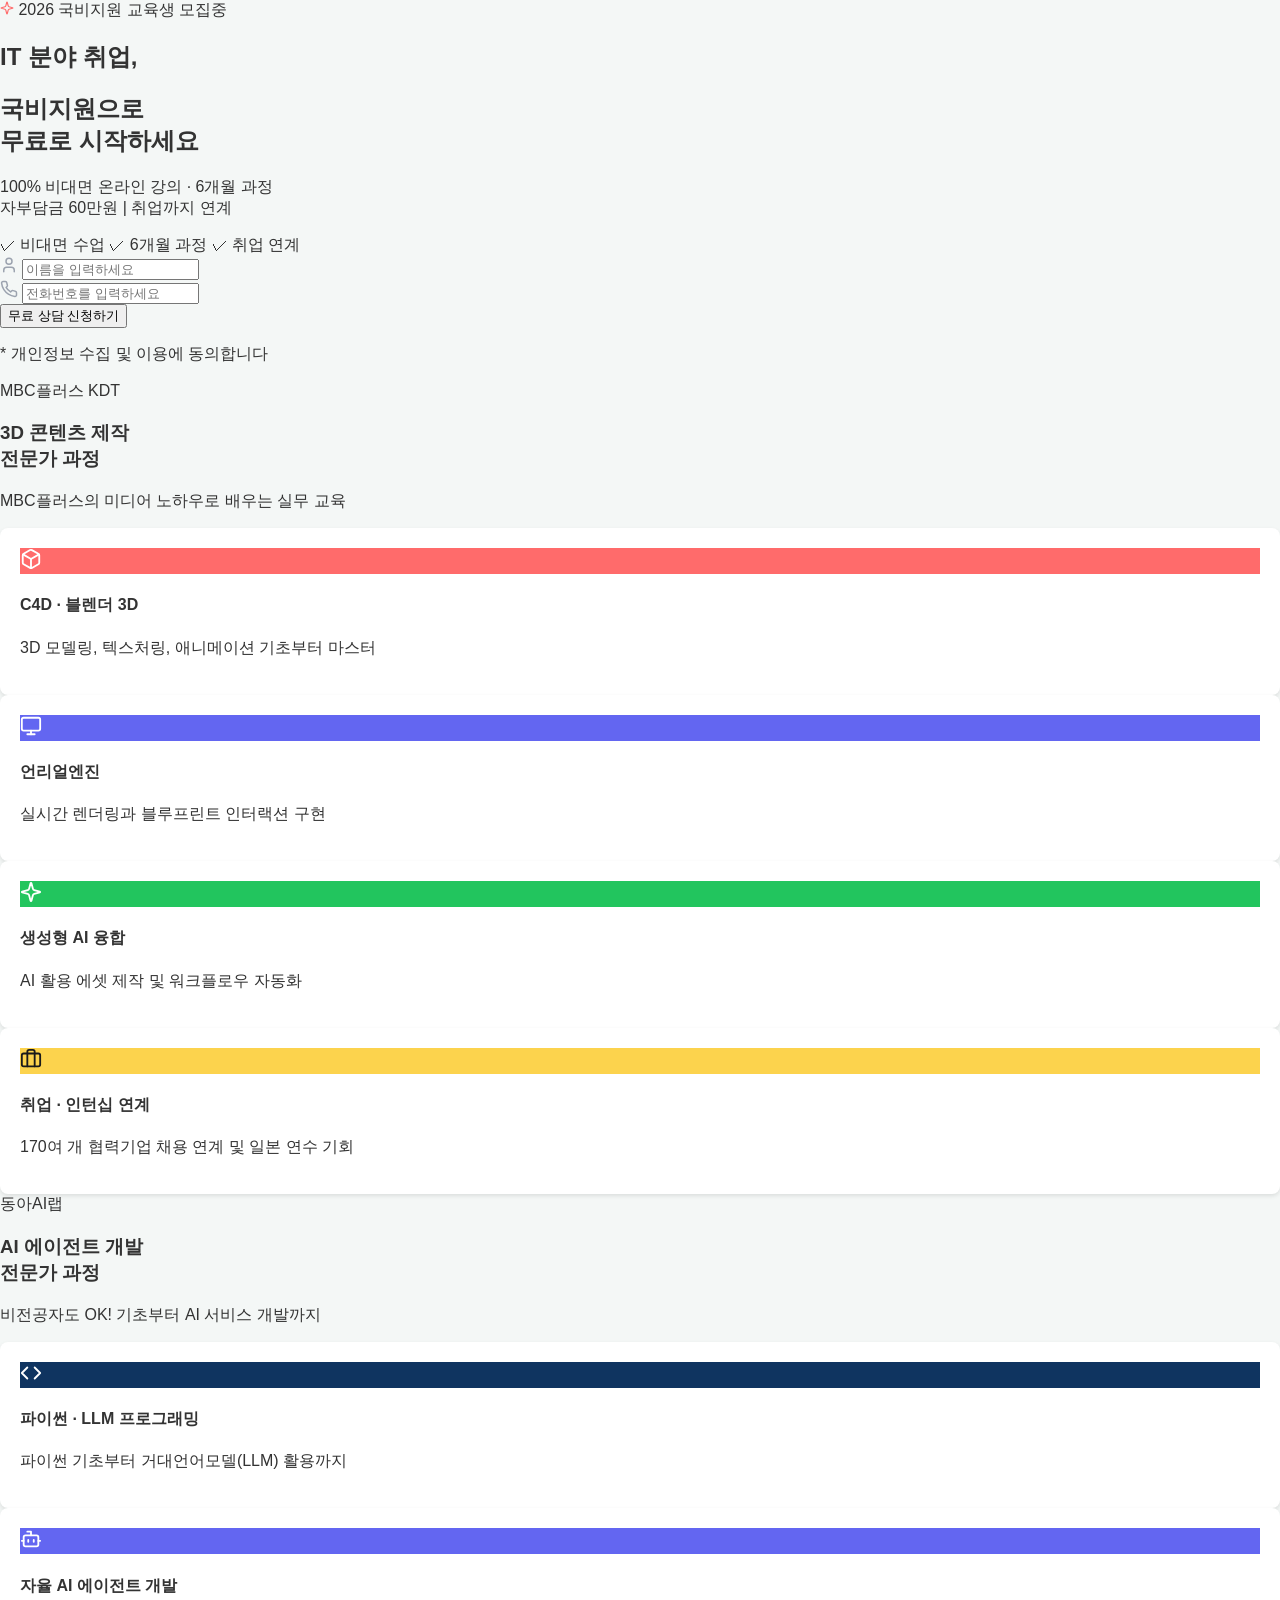
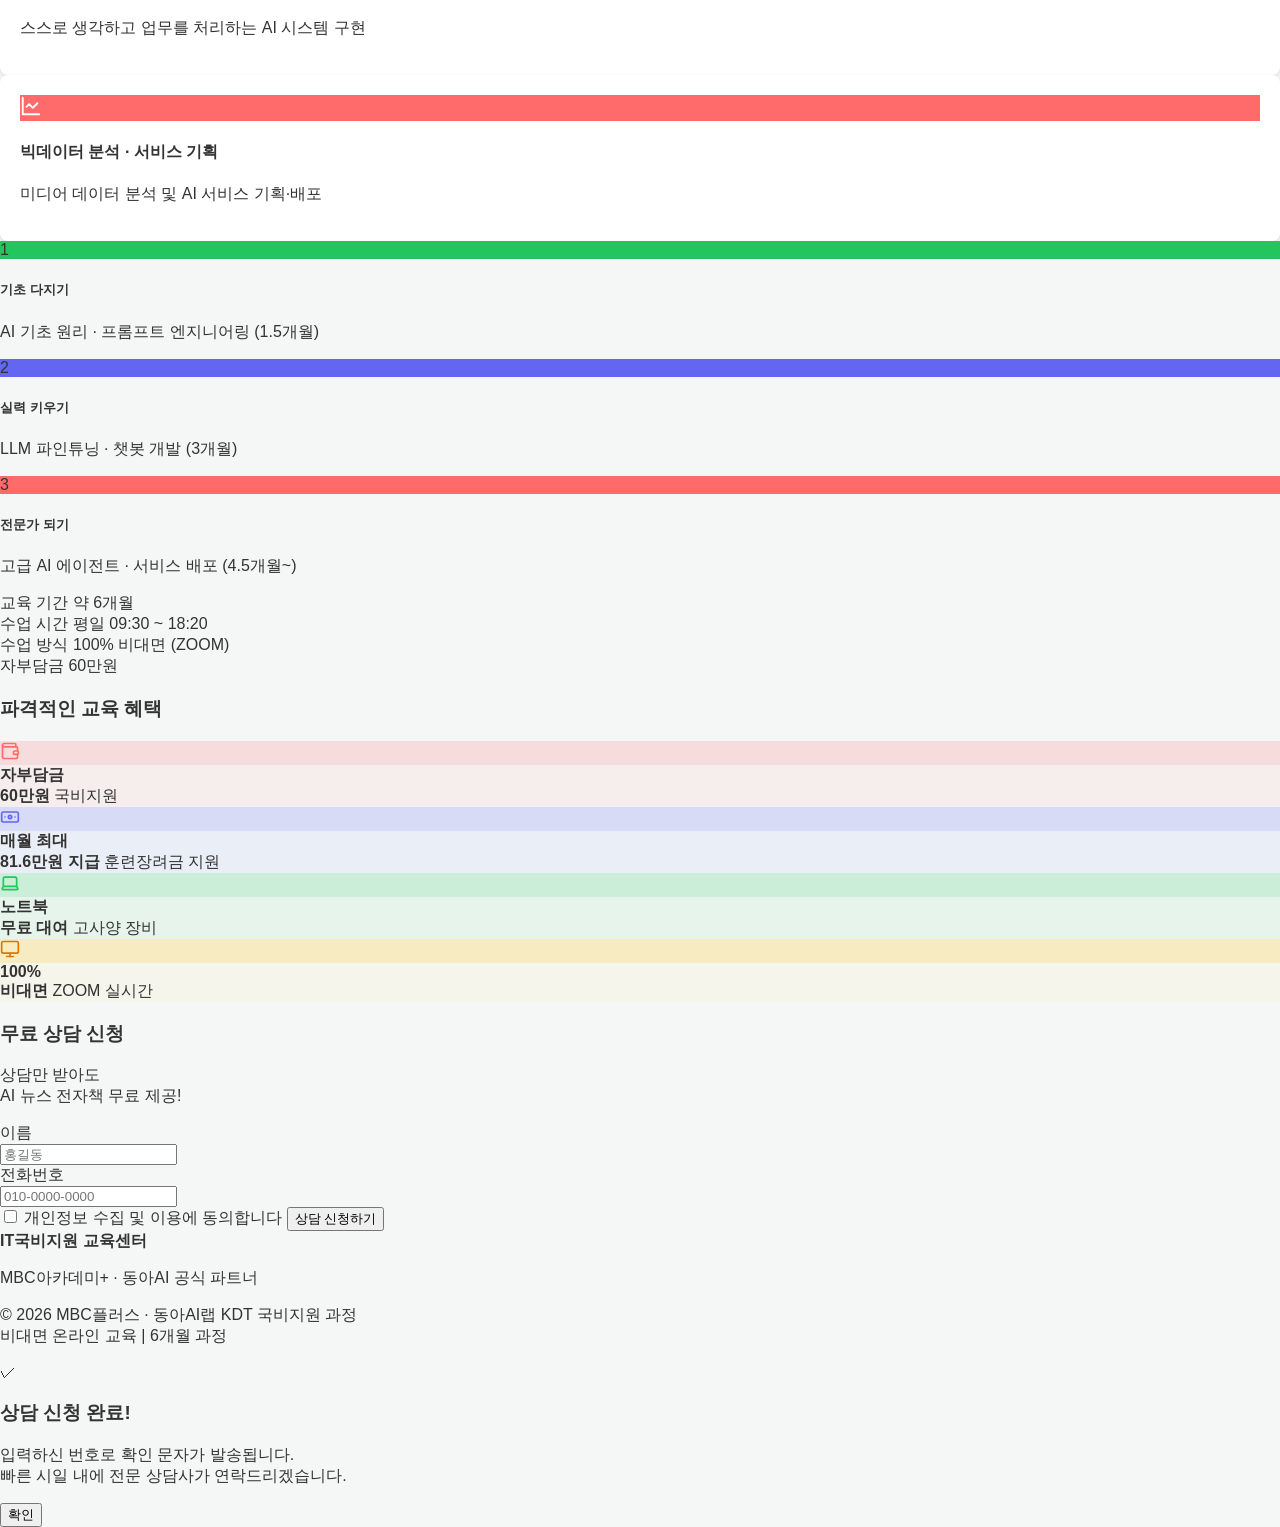
<file: index.html>
<!DOCTYPE html>
<html lang="ko">
<head>
  <meta charset="UTF-8">
  <meta name="viewport" content="width=device-width, initial-scale=1.0">
  <title>IT 국비지원 교육 | MBC플러스 · 동아AI랩</title>
  <meta name="description" content="MBC플러스 KDT · 동아AI랩 국비지원 교육과정. 비대면 온라인 강의, 6개월 과정, 자부담금 60만원. 무료 상담 신청하세요.">
  <link rel="preconnect" href="https://fonts.googleapis.com">
  <link rel="preconnect" href="https://fonts.gstatic.com" crossorigin>
  <link href="https://fonts.googleapis.com/css2?family=Bricolage+Grotesque:wght@700;800&family=DM+Sans:wght@400;500;600;700&display=swap" rel="stylesheet">
  <link rel="stylesheet" href="style.css">
</head>
<body>
  <!-- Hero Section -->
  <section class="hero">
    <div class="badge">
      <svg xmlns="http://www.w3.org/2000/svg" width="14" height="14" viewBox="0 0 24 24" fill="none" stroke="#FF6B6B" stroke-width="2" stroke-linecap="round" stroke-linejoin="round"><path d="M9.937 15.5A2 2 0 0 0 8.5 14.063l-6.135-1.582a.5.5 0 0 1 0-.962L8.5 9.936A2 2 0 0 0 9.937 8.5l1.582-6.135a.5.5 0 0 1 .963 0L14.063 8.5A2 2 0 0 0 15.5 9.937l6.135 1.581a.5.5 0 0 1 0 .964L15.5 14.063a2 2 0 0 0-1.437 1.437l-1.582 6.135a.5.5 0 0 1-.963 0z"/></svg>
      <span>2026 국비지원 교육생 모집중</span>
    </div>
    <h1 class="headline">IT 분야 취업,</h1>
    <h2 class="headline-bold">국비지원으로<br>무료로 시작하세요</h2>
    <p class="subline">100% 비대면 온라인 강의 · 6개월 과정<br>자부담금 60만원 | 취업까지 연계</p>
    <div class="trust-row">
      <span>✓ 비대면 수업</span>
      <span>✓ 6개월 과정</span>
      <span>✓ 취업 연계</span>
    </div>
    <form class="hero-form" id="heroForm" onsubmit="return handleSubmit(event, 'hero')">
      <div class="input-row">
        <svg xmlns="http://www.w3.org/2000/svg" width="18" height="18" viewBox="0 0 24 24" fill="none" stroke="#9CA3AF" stroke-width="2" stroke-linecap="round" stroke-linejoin="round"><path d="M19 21v-2a4 4 0 0 0-4-4H9a4 4 0 0 0-4 4v2"/><circle cx="12" cy="7" r="4"/></svg>
        <input type="text" name="name" placeholder="이름을 입력하세요" required>
      </div>
      <div class="input-row">
        <svg xmlns="http://www.w3.org/2000/svg" width="18" height="18" viewBox="0 0 24 24" fill="none" stroke="#9CA3AF" stroke-width="2" stroke-linecap="round" stroke-linejoin="round"><path d="M22 16.92v3a2 2 0 0 1-2.18 2 19.79 19.79 0 0 1-8.63-3.07 19.5 19.5 0 0 1-6-6 19.79 19.79 0 0 1-3.07-8.67A2 2 0 0 1 4.11 2h3a2 2 0 0 1 2 1.72 12.84 12.84 0 0 0 .7 2.81 2 2 0 0 1-.45 2.11L8.09 9.91a16 16 0 0 0 6 6l1.27-1.27a2 2 0 0 1 2.11-.45 12.84 12.84 0 0 0 2.81.7A2 2 0 0 1 22 16.92z"/></svg>
        <input type="tel" name="phone" placeholder="전화번호를 입력하세요" required>
      </div>
      <button type="submit" class="submit-btn">무료 상담 신청하기</button>
      <p class="privacy-note">* 개인정보 수집 및 이용에 동의합니다</p>
    </form>
  </section>

  <!-- MBC+ Section -->
  <section class="section mbc-section">
    <div class="section-header">
      <span class="section-badge mbc-badge">MBC플러스 KDT</span>
      <h3 class="section-title">3D 콘텐츠 제작<br>전문가 과정</h3>
      <p class="section-desc">MBC플러스의 미디어 노하우로 배우는 실무 교육</p>
    </div>
    <div class="card-list">
      <div class="card">
        <div class="card-icon" style="background:#FF6B6B">
          <svg xmlns="http://www.w3.org/2000/svg" width="22" height="22" viewBox="0 0 24 24" fill="none" stroke="#fff" stroke-width="2" stroke-linecap="round" stroke-linejoin="round"><path d="M21 8a2 2 0 0 0-1-1.73l-7-4a2 2 0 0 0-2 0l-7 4A2 2 0 0 0 3 8v8a2 2 0 0 0 1 1.73l7 4a2 2 0 0 0 2 0l7-4A2 2 0 0 0 21 16Z"/><path d="m3.3 7 8.7 5 8.7-5"/><path d="M12 22V12"/></svg>
        </div>
        <div class="card-text">
          <h4>C4D · 블렌더 3D</h4>
          <p>3D 모델링, 텍스처링, 애니메이션 기초부터 마스터</p>
        </div>
      </div>
      <div class="card">
        <div class="card-icon" style="background:#6366F1">
          <svg xmlns="http://www.w3.org/2000/svg" width="22" height="22" viewBox="0 0 24 24" fill="none" stroke="#fff" stroke-width="2" stroke-linecap="round" stroke-linejoin="round"><rect width="20" height="14" x="2" y="3" rx="2"/><line x1="8" x2="16" y1="21" y2="21"/><line x1="12" x2="12" y1="17" y2="21"/></svg>
        </div>
        <div class="card-text">
          <h4>언리얼엔진</h4>
          <p>실시간 렌더링과 블루프린트 인터랙션 구현</p>
        </div>
      </div>
      <div class="card">
        <div class="card-icon" style="background:#22C55E">
          <svg xmlns="http://www.w3.org/2000/svg" width="22" height="22" viewBox="0 0 24 24" fill="none" stroke="#fff" stroke-width="2" stroke-linecap="round" stroke-linejoin="round"><path d="M9.937 15.5A2 2 0 0 0 8.5 14.063l-6.135-1.582a.5.5 0 0 1 0-.962L8.5 9.936A2 2 0 0 0 9.937 8.5l1.582-6.135a.5.5 0 0 1 .963 0L14.063 8.5A2 2 0 0 0 15.5 9.937l6.135 1.581a.5.5 0 0 1 0 .964L15.5 14.063a2 2 0 0 0-1.437 1.437l-1.582 6.135a.5.5 0 0 1-.963 0z"/></svg>
        </div>
        <div class="card-text">
          <h4>생성형 AI 융합</h4>
          <p>AI 활용 에셋 제작 및 워크플로우 자동화</p>
        </div>
      </div>
      <div class="card">
        <div class="card-icon" style="background:#FCD34D">
          <svg xmlns="http://www.w3.org/2000/svg" width="22" height="22" viewBox="0 0 24 24" fill="none" stroke="#1A1A1A" stroke-width="2" stroke-linecap="round" stroke-linejoin="round"><path d="M16 20V4a2 2 0 0 0-2-2h-4a2 2 0 0 0-2 2v16"/><rect width="20" height="14" x="2" y="6" rx="2"/></svg>
        </div>
        <div class="card-text">
          <h4>취업 · 인턴십 연계</h4>
          <p>170여 개 협력기업 채용 연계 및 일본 연수 기회</p>
        </div>
      </div>
    </div>
  </section>

  <!-- DongA AI Section -->
  <section class="section ai-section">
    <div class="section-header">
      <span class="section-badge ai-badge">동아AI랩</span>
      <h3 class="section-title">AI 에이전트 개발<br>전문가 과정</h3>
      <p class="section-desc">비전공자도 OK! 기초부터 AI 서비스 개발까지</p>
    </div>
    <div class="card-list">
      <div class="card card-white">
        <div class="card-icon" style="background:#0F3460">
          <svg xmlns="http://www.w3.org/2000/svg" width="22" height="22" viewBox="0 0 24 24" fill="none" stroke="#fff" stroke-width="2" stroke-linecap="round" stroke-linejoin="round"><polyline points="16 18 22 12 16 6"/><polyline points="8 6 2 12 8 18"/></svg>
        </div>
        <div class="card-text">
          <h4>파이썬 · LLM 프로그래밍</h4>
          <p>파이썬 기초부터 거대언어모델(LLM) 활용까지</p>
        </div>
      </div>
      <div class="card card-white">
        <div class="card-icon" style="background:#6366F1">
          <svg xmlns="http://www.w3.org/2000/svg" width="22" height="22" viewBox="0 0 24 24" fill="none" stroke="#fff" stroke-width="2" stroke-linecap="round" stroke-linejoin="round"><path d="M12 8V4H8"/><rect width="16" height="12" x="4" y="8" rx="2"/><path d="M2 14h2"/><path d="M20 14h2"/><path d="M15 13v2"/><path d="M9 13v2"/></svg>
        </div>
        <div class="card-text">
          <h4>자율 AI 에이전트 개발</h4>
          <p>스스로 생각하고 업무를 처리하는 AI 시스템 구현</p>
        </div>
      </div>
      <div class="card card-white">
        <div class="card-icon" style="background:#FF6B6B">
          <svg xmlns="http://www.w3.org/2000/svg" width="22" height="22" viewBox="0 0 24 24" fill="none" stroke="#fff" stroke-width="2" stroke-linecap="round" stroke-linejoin="round"><path d="M3 3v18h18"/><path d="m19 9-5 5-4-4-3 3"/></svg>
        </div>
        <div class="card-text">
          <h4>빅데이터 분석 · 서비스 기획</h4>
          <p>미디어 데이터 분석 및 AI 서비스 기획·배포</p>
        </div>
      </div>
    </div>

    <!-- Roadmap -->
    <div class="roadmap">
      <div class="roadmap-step">
        <div class="step-badge" style="background:#22C55E">1</div>
        <div class="step-info">
          <h5>기초 다지기</h5>
          <p>AI 기초 원리 · 프롬프트 엔지니어링 (1.5개월)</p>
        </div>
      </div>
      <div class="roadmap-step">
        <div class="step-badge" style="background:#6366F1">2</div>
        <div class="step-info">
          <h5>실력 키우기</h5>
          <p>LLM 파인튜닝 · 챗봇 개발 (3개월)</p>
        </div>
      </div>
      <div class="roadmap-step">
        <div class="step-badge" style="background:#FF6B6B">3</div>
        <div class="step-info">
          <h5>전문가 되기</h5>
          <p>고급 AI 에이전트 · 서비스 배포 (4.5개월~)</p>
        </div>
      </div>
    </div>

    <!-- Info Card -->
    <div class="info-card">
      <div class="info-row">
        <span class="info-label">교육 기간</span>
        <span class="info-value">약 6개월</span>
      </div>
      <div class="info-divider"></div>
      <div class="info-row">
        <span class="info-label">수업 시간</span>
        <span class="info-value">평일 09:30 ~ 18:20</span>
      </div>
      <div class="info-divider"></div>
      <div class="info-row">
        <span class="info-label">수업 방식</span>
        <span class="info-value">100% 비대면 (ZOOM)</span>
      </div>
      <div class="info-divider"></div>
      <div class="info-row">
        <span class="info-label">자부담금</span>
        <span class="info-value info-highlight">60만원</span>
      </div>
    </div>
  </section>

  <!-- Benefits Section -->
  <section class="section benefits-section">
    <h3 class="benefits-title">파격적인 교육 혜택</h3>
    <div class="benefit-grid">
      <div class="benefit-card" style="background:#FF6B6B11">
        <div class="benefit-icon" style="background:#FF6B6B22">
          <svg xmlns="http://www.w3.org/2000/svg" width="20" height="20" viewBox="0 0 24 24" fill="none" stroke="#FF6B6B" stroke-width="2" stroke-linecap="round" stroke-linejoin="round"><path d="M19 7V4a1 1 0 0 0-1-1H5a2 2 0 0 0 0 4h15a1 1 0 0 1 1 1v4h-3a2 2 0 0 0 0 4h3a1 1 0 0 0 1-1v-2.5"/><path d="M3 5v14a2 2 0 0 0 2 2h15a1 1 0 0 0 1-1v-4"/></svg>
        </div>
        <strong>자부담금<br>60만원</strong>
        <span>국비지원</span>
      </div>
      <div class="benefit-card" style="background:#6366F111">
        <div class="benefit-icon" style="background:#6366F122">
          <svg xmlns="http://www.w3.org/2000/svg" width="20" height="20" viewBox="0 0 24 24" fill="none" stroke="#6366F1" stroke-width="2" stroke-linecap="round" stroke-linejoin="round"><rect width="20" height="12" x="2" y="6" rx="2"/><circle cx="12" cy="12" r="2"/><path d="M6 12h.01M18 12h.01"/></svg>
        </div>
        <strong>매월 최대<br>81.6만원 지급</strong>
        <span>훈련장려금 지원</span>
      </div>
      <div class="benefit-card" style="background:#22C55E11">
        <div class="benefit-icon" style="background:#22C55E22">
          <svg xmlns="http://www.w3.org/2000/svg" width="20" height="20" viewBox="0 0 24 24" fill="none" stroke="#22C55E" stroke-width="2" stroke-linecap="round" stroke-linejoin="round"><path d="M20 16V7a2 2 0 0 0-2-2H6a2 2 0 0 0-2 2v9m16 0H4m16 0 1.28 2.55a1 1 0 0 1-.9 1.45H3.62a1 1 0 0 1-.9-1.45L4 16"/></svg>
        </div>
        <strong>노트북<br>무료 대여</strong>
        <span>고사양 장비</span>
      </div>
      <div class="benefit-card" style="background:#FCD34D11">
        <div class="benefit-icon" style="background:#FCD34D44">
          <svg xmlns="http://www.w3.org/2000/svg" width="20" height="20" viewBox="0 0 24 24" fill="none" stroke="#D97706" stroke-width="2" stroke-linecap="round" stroke-linejoin="round"><rect width="20" height="14" x="2" y="3" rx="2"/><line x1="8" x2="16" y1="21" y2="21"/><line x1="12" x2="12" y1="17" y2="21"/></svg>
        </div>
        <strong>100%<br>비대면</strong>
        <span>ZOOM 실시간</span>
      </div>
    </div>
  </section>

  <!-- Contact Form Section -->
  <section class="form-section">
    <h3 class="form-title">무료 상담 신청</h3>
    <p class="form-subtitle">상담만 받아도<br>AI 뉴스 전자책 무료 제공!</p>
    <form class="form-card" id="bottomForm" onsubmit="return handleSubmit(event, 'bottom')">
      <label class="form-label">이름</label>
      <div class="form-input">
        <input type="text" name="name" placeholder="홍길동" required>
      </div>
      <label class="form-label">전화번호</label>
      <div class="form-input">
        <input type="tel" name="phone" placeholder="010-0000-0000" required>
      </div>
      <label class="checkbox-row">
        <input type="checkbox" required>
        <span>개인정보 수집 및 이용에 동의합니다</span>
      </label>
      <button type="submit" class="submit-btn-bottom">상담 신청하기</button>
    </form>
  </section>

  <!-- Footer -->
  <footer class="footer">
    <strong class="footer-logo">IT국비지원 교육센터</strong>
    <p class="footer-info">MBC아카데미+ · 동아AI 공식 파트너</p>
    <div class="footer-divider"></div>
    <p class="footer-copy">© 2026 MBC플러스 · 동아AI랩 KDT 국비지원 과정<br>비대면 온라인 교육 | 6개월 과정</p>
  </footer>

  <!-- Success Modal -->
  <div class="modal-overlay" id="successModal">
    <div class="modal">
      <div class="modal-icon">✓</div>
      <h3>상담 신청 완료!</h3>
      <p>입력하신 번호로 확인 문자가 발송됩니다.<br>빠른 시일 내에 전문 상담사가 연락드리겠습니다.</p>
      <button onclick="closeModal()">확인</button>
    </div>
  </div>

  <script src="script.js"></script>
</body>
</html>
</file>
<file: style.css>
body {
    font-family: -apple-system, BlinkMacSystemFont, 'Segoe UI', Roboto, Helvetica, Arial, sans-serif;
    background-color: #f4f7f6;
    color: #333;
    margin: 0;
}

.container {
    display: flex;
    max-width: 1200px;
    margin: 20px auto;
    gap: 20px;
}

.sidebar {
    width: 30%;
    display: flex;
    flex-direction: column;
    gap: 20px;
}

.main-content {
    width: 70%;
    display: flex;
    flex-direction: column;
    gap: 20px;
}

.card {
    background: #fff;
    border-radius: 8px;
    padding: 20px;
    box-shadow: 0 2px 4px rgba(0, 0, 0, 0.1);
}

.user-profile {
    text-align: center;
}

.user-profile .avatar {
    width: 100px;
    height: 100px;
    border-radius: 50%;
    margin-bottom: 10px;
}

.user-profile h2 {
    margin: 0;
    font-size: 1.5em;
}

.user-profile .bio {
    font-size: 0.9em;
    color: #666;
}

.key-stats .stat {
    display: flex;
    justify-content: space-between;
    margin-bottom: 10px;
    font-size: 1em;
}

.key-stats .stat .value {
    font-weight: bold;
}

.skills-chart {
    height: 400px;
}

.recent-activities ul {
    list-style: none;
    padding: 0;
}

.recent-activities li {
    margin-bottom: 10px;
    border-bottom: 1px solid #eee;
    padding-bottom: 10px;
}

.badges .badge-list {
    display: flex;
    flex-wrap: wrap;
    gap: 10px;
}

.badges .badge {
    background: #e0e0e0;
    padding: 5px 10px;
    border-radius: 15px;
    font-size: 0.9em;
}

.goals .goal {
    margin-bottom: 15px;
}

.goals .progress-bar {
    background: #e0e0e0;
    border-radius: 5px;
    height: 10px;
    overflow: hidden;
}

.goals .progress {
    background: #4caf50;
    height: 100%;
}
</file>
